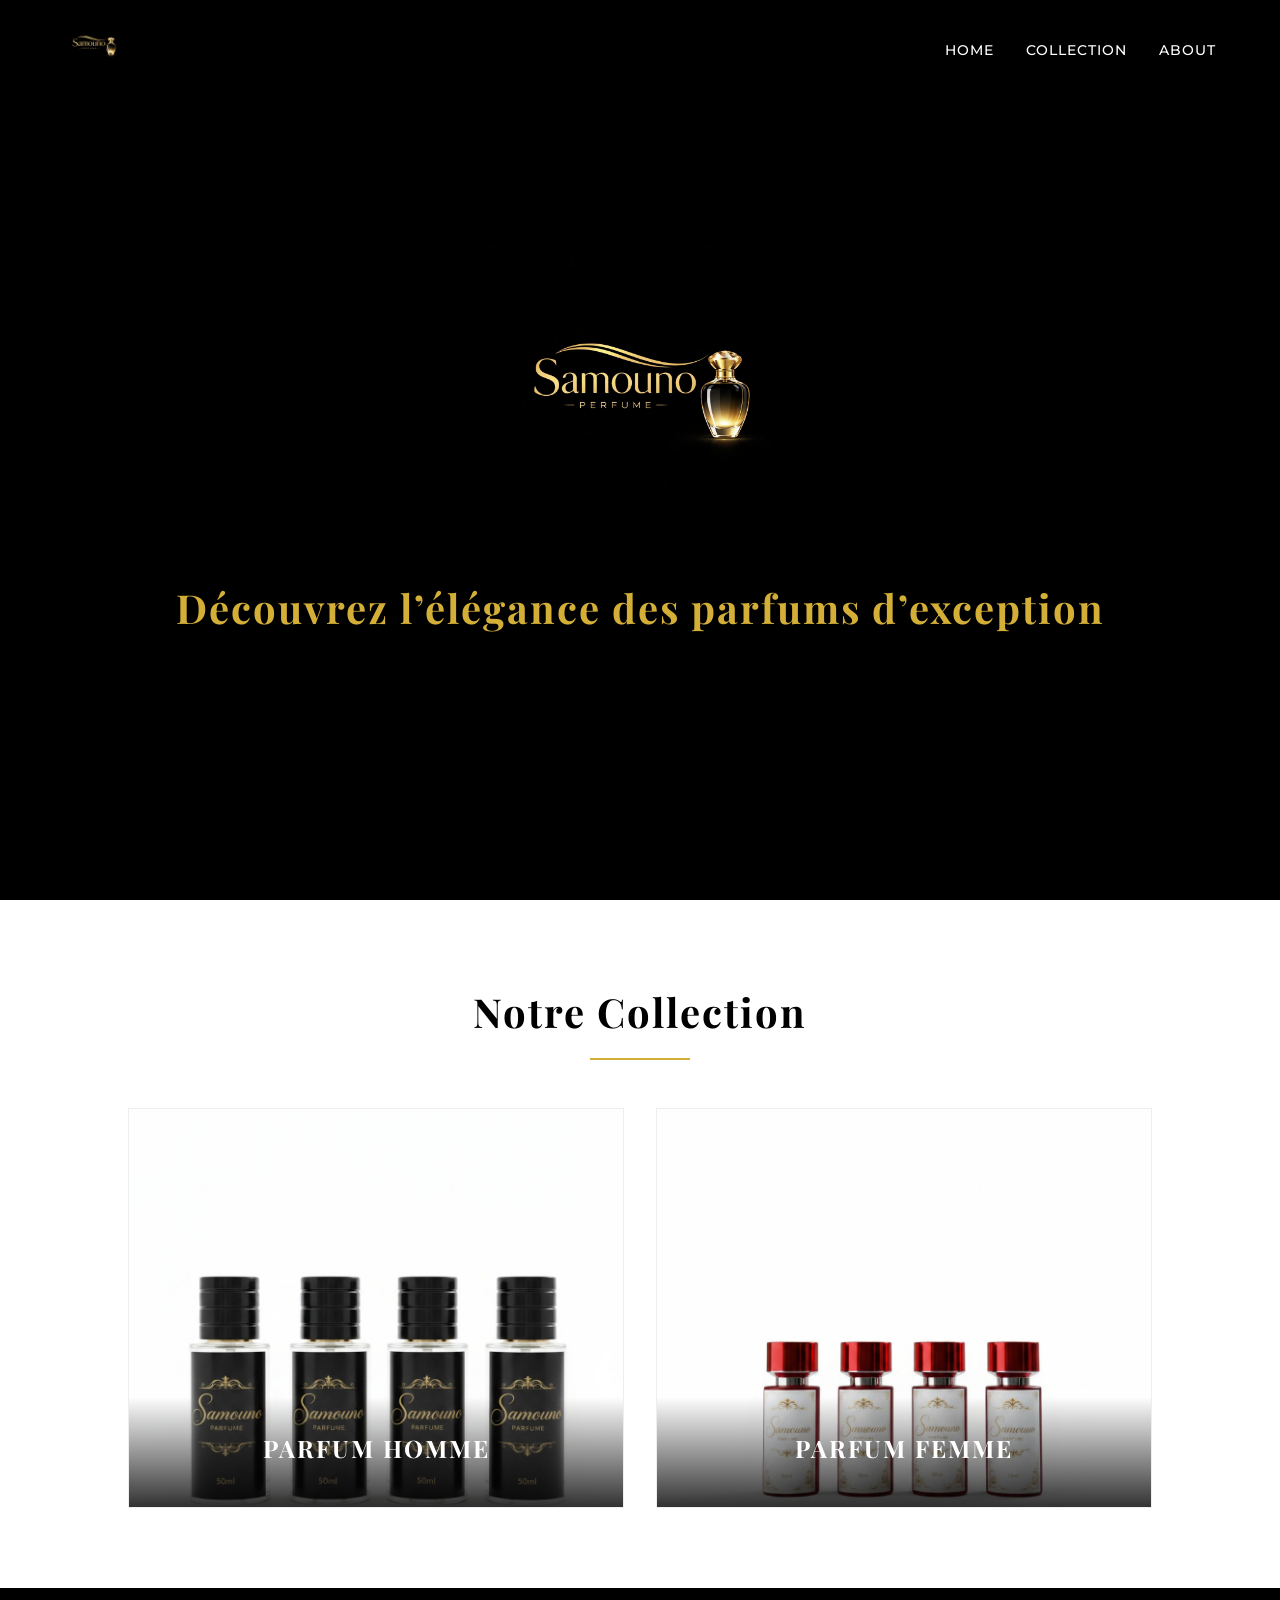
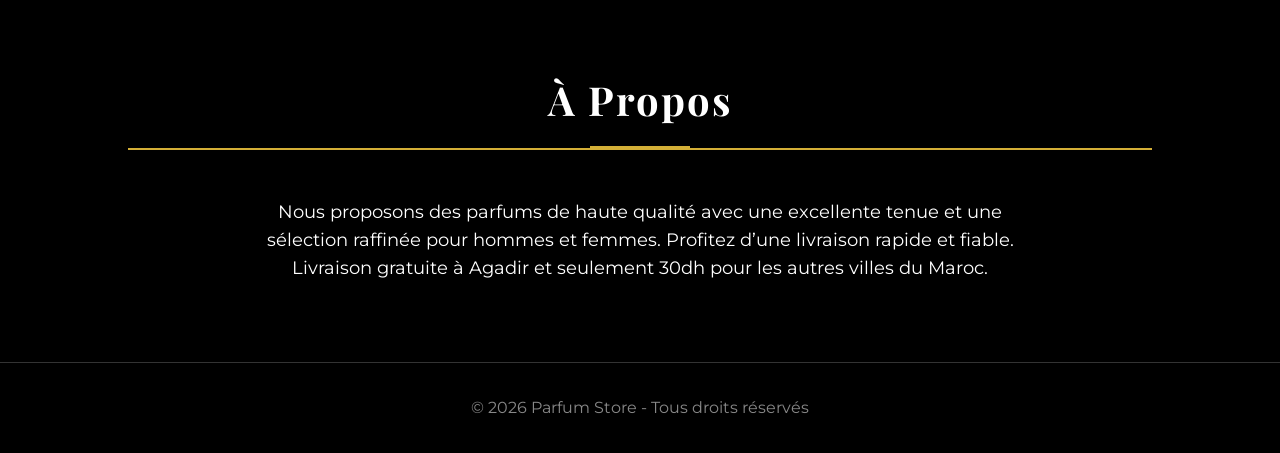
<file: index.html>
<!DOCTYPE html>
<html lang="fr">
<head>
    <meta charset="UTF-8">
    <meta name="viewport" content="width=device-width, initial-scale=1.0">
    <title>Parfum Store | Élégance d'exception</title>
    <link rel="stylesheet" href="style.css">
    <link href="https://fonts.googleapis.com/css2?family=Montserrat:wght@300;400;500;700&family=Playfair+Display:wght@400;700&display=swap" rel="stylesheet">
</head>
<body>

    <header>
        <div class="logo">
            <a href="index.html">
                <img src="image/logooo.jpeg.jpeg" alt="Parfum Store Logo">
            </a>
        </div>
        <nav>
            <ul>
                <li><a href="index.html">Home</a></li>
                <li><a href="#collection">Collection</a></li>
                <li><a href="#about">About</a></li>
            </ul>
        </nav>
    </header>

    <main>
        <section class="hero">
            <img src="image/logooo.jpeg.jpeg" alt="Hero Logo">
            <h1>Découvrez l’élégance des parfums d’exception</h1>
        </section>

        <section id="collection">
            <h2 class="section-title">Notre Collection</h2>
            <div class="collection-grid">
                <!-- LES PARFUMS ORIGINAUX -->
                

                <!-- PARFUM HOMME -->
                <div class="category-card" onclick="window.location.href='homme.html'">
                    <img src="image/parfum3barrjal.jpeg.jpg" alt="Parfum Homme">
                    <div class="category-overlay">
                        <h3>Parfum Homme</h3>
                    </div>
                </div>

                <!-- PARFUM FEMME -->
                <div class="category-card" onclick="window.location.href='femme.html'">
                    <img src="image/parfum3barfemme.jpeg.jpg" alt="Parfum Femme">
                    <div class="category-overlay">
                        <h3>Parfum Femme</h3>
                    </div>
                </div>
            </div>
        </section>

        <section id="about" class="about">
            <h2 class="section-title" style="color: white; border-bottom: 2px solid #D4AF37;">À Propos</h2>
            <p>
                Nous proposons des parfums de haute qualité avec une excellente tenue et une sélection raffinée pour hommes et femmes. 
                Profitez d’une livraison rapide et fiable. Livraison gratuite à Agadir et seulement 30dh pour les autres villes du Maroc.
            </p>
        </section>
    </main>

    <footer>
        <p>&copy; 2026 Parfum Store - Tous droits réservés</p>
    </footer>

    <script src="script.js"></script>
</body>
</html>
</file>
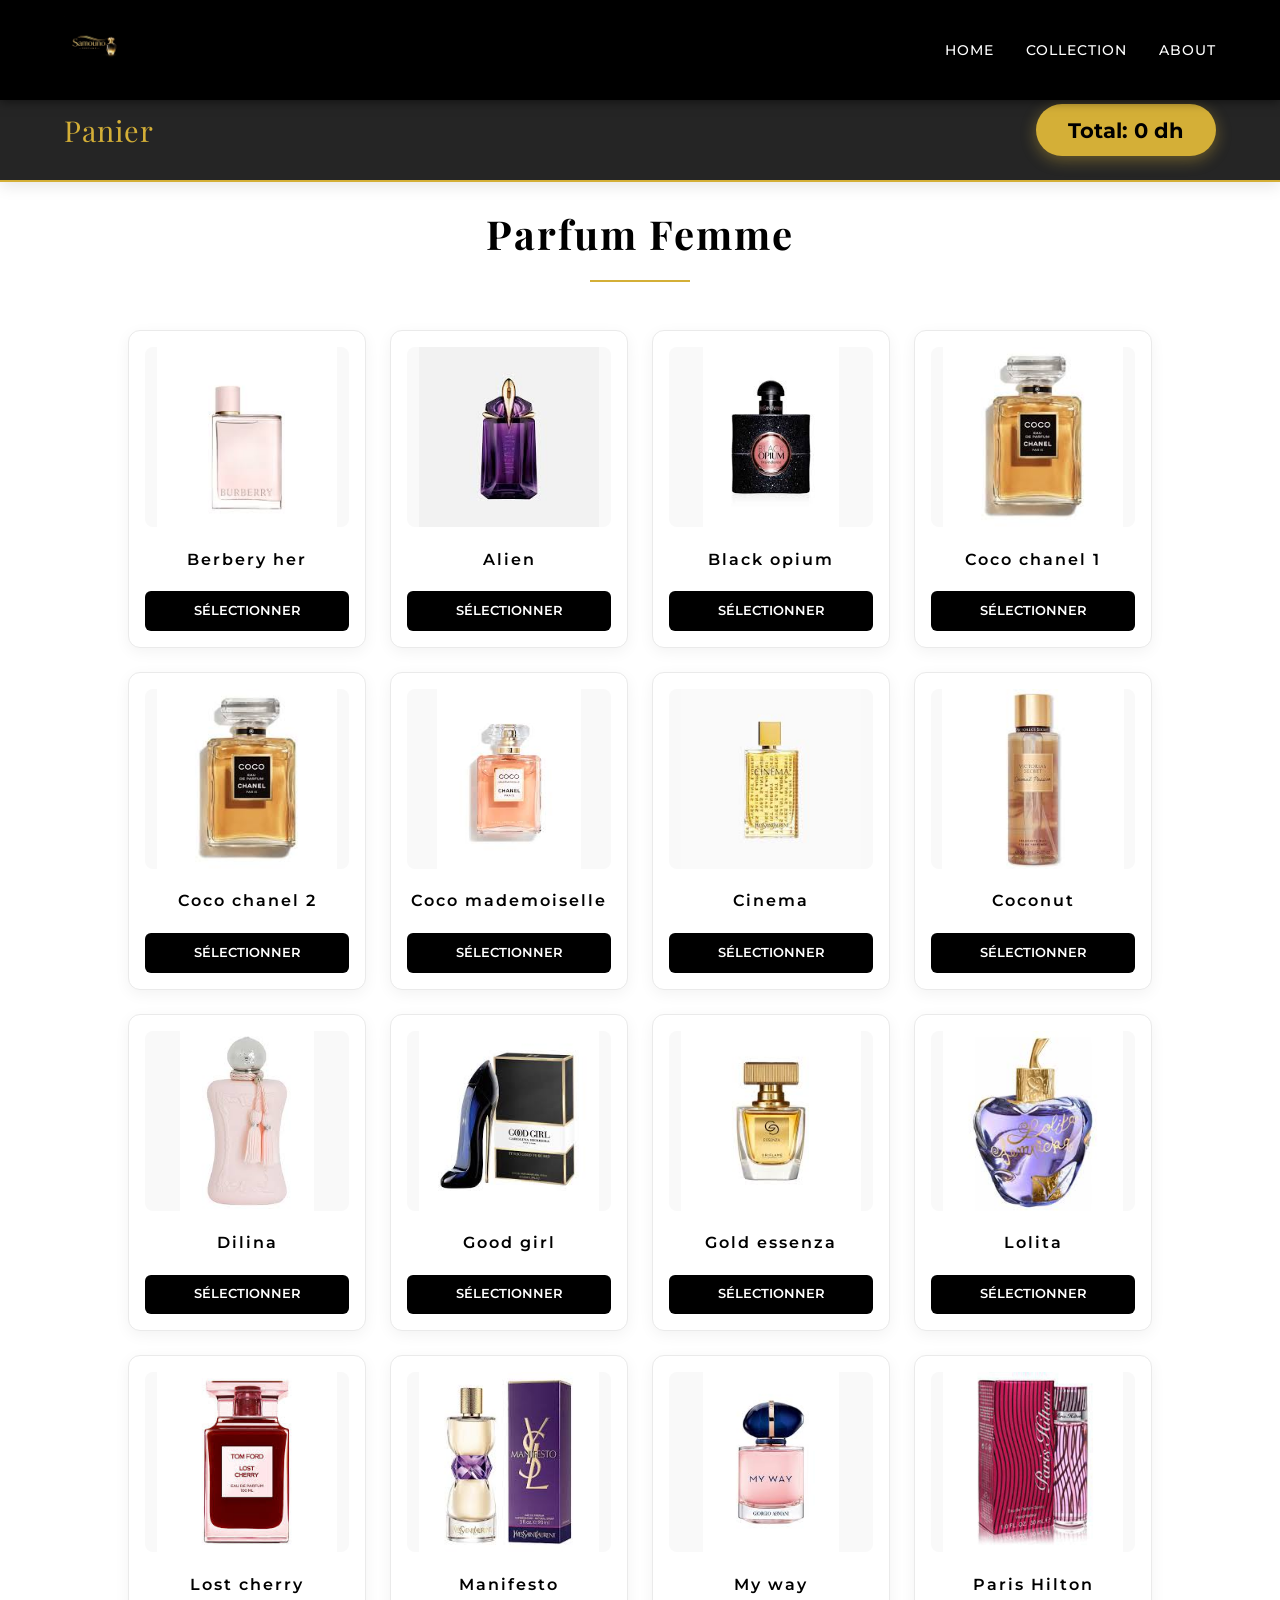
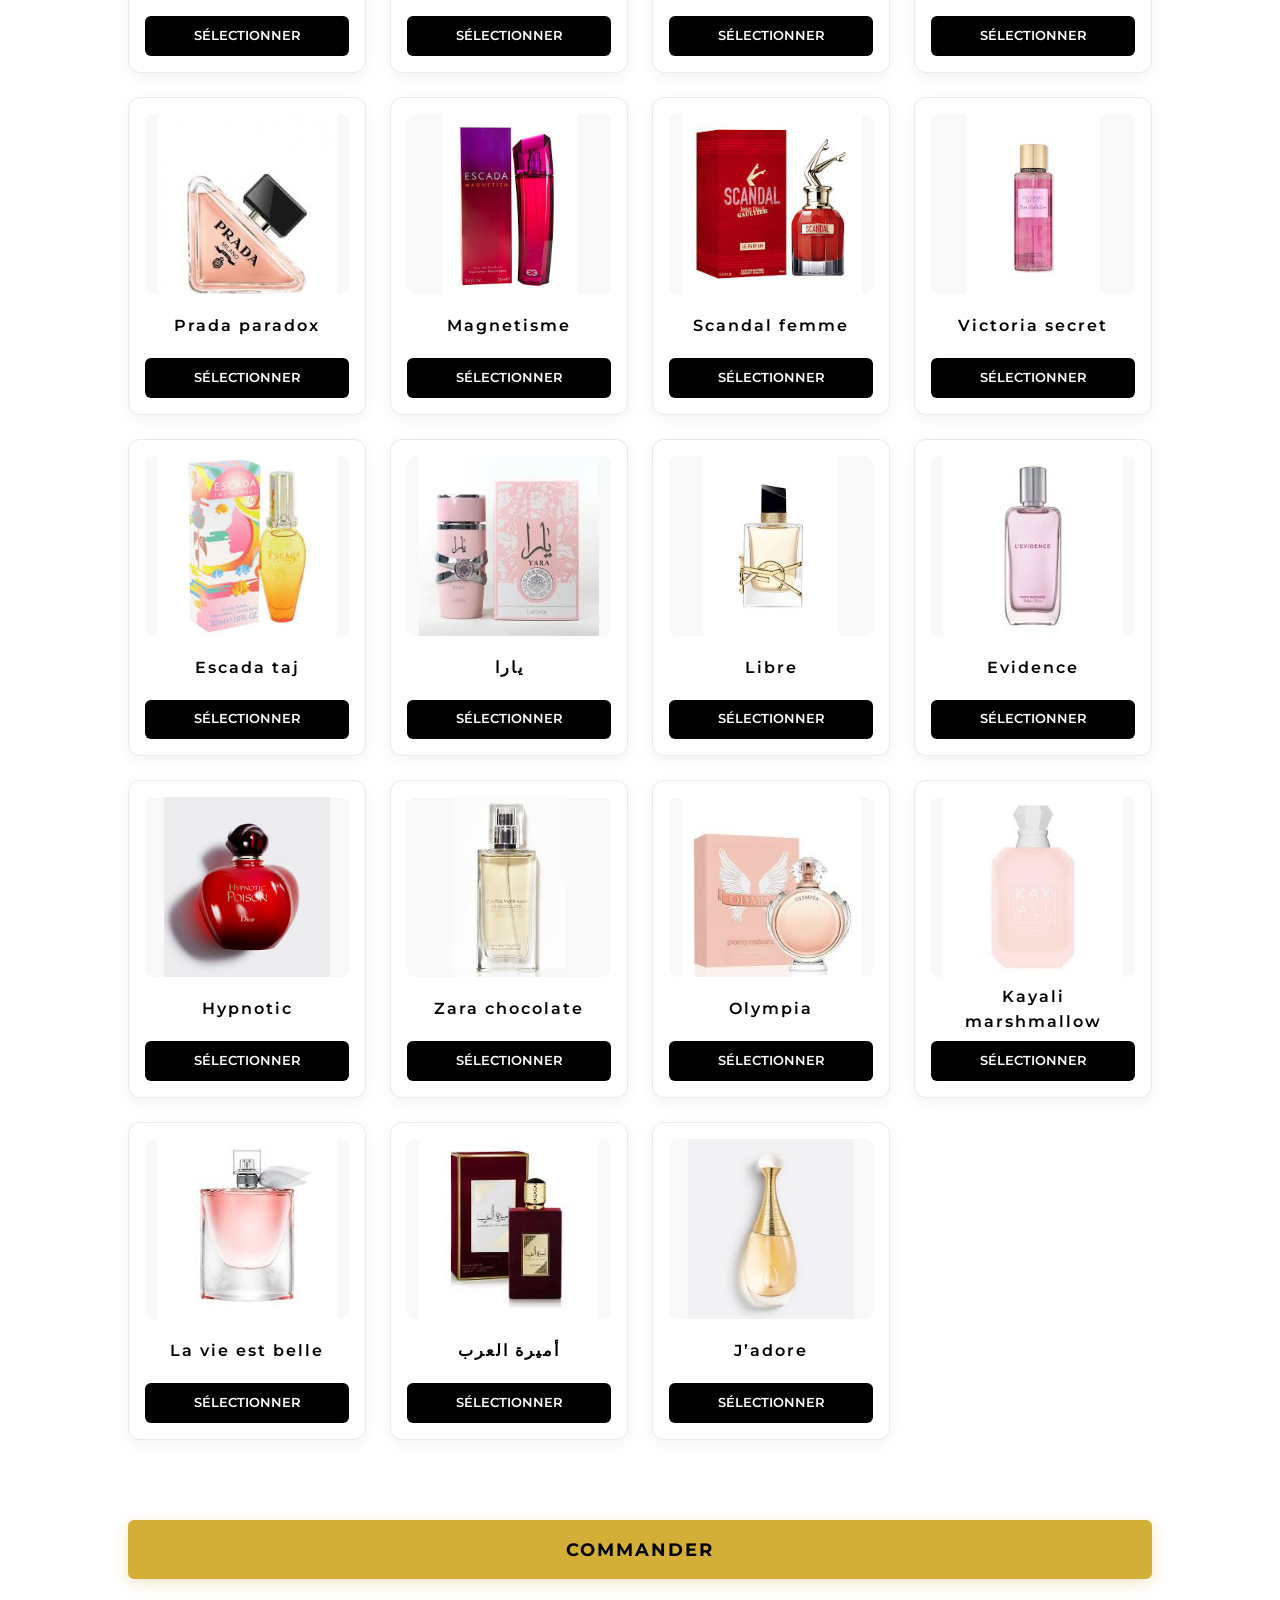
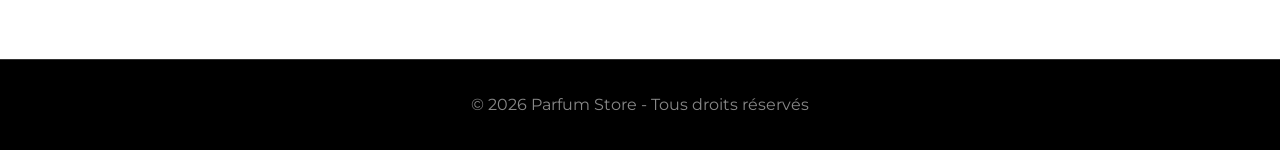
<file: femme.html>
<!DOCTYPE html>
<html lang="fr">
<head>
    <meta charset="UTF-8">
    <meta name="viewport" content="width=device-width, initial-scale=1.0">
    <title>Parfum Femme | Parfum Store</title>
    <link rel="stylesheet" href="style.css">
    <link href="https://fonts.googleapis.com/css2?family=Montserrat:wght@300;400;500;700&family=Playfair+Display:wght@400;700&display=swap" rel="stylesheet">
</head>
<body>

    <header>
        <div class="logo">
            <a href="index.html">
                <img src="image/logooo.jpeg.jpeg" alt="Parfum Store Logo">
            </a>
        </div>
        <nav>
            <ul>
                <li><a href="index.html">Home</a></li>
                <li><a href="index.html#collection">Collection</a></li>
                <li><a href="index.html#about">About</a></li>
            </ul>
        </nav>
    </header>

    <div class="cart-header">
        <div class="container" style="width: 100%; display: flex; justify-content: space-between; align-items: center; max-width: 1200px; margin: 0 auto;">
            <span class="cart-title">Panier</span>
            <span class="cart-total">Total: <span id="totalPrice">0</span> dh</span>
        </div>
    </div>

    <main style="padding-top: 20px;">
        <section>
            <h2 class="section-title">Parfum Femme</h2>
            
            <div class="perfume-selector">
                <!-- List from user input -->
                <div class="perfume-card">
                    <img src="image/Berbery her.jpg" alt="Berbery her">
                    <h3>Berbery her</h3>
                    <label class="select-btn">
                        <input type="checkbox" class="perfume-check" value="Berbery her">
                        <span>Sélectionner</span>
                    </label>
                </div>
                <div class="perfume-card">
                    <img src="image/Alien.jpg" alt="Alien">
                    <h3>Alien</h3>
                    <label class="select-btn">
                        <input type="checkbox" class="perfume-check" value="Alien">
                        <span>Sélectionner</span>
                    </label>
                </div>
                <div class="perfume-card">
                    <img src="image/Black opium.jpg" alt="Black opium">
                    <h3>Black opium</h3>
                    <label class="select-btn">
                        <input type="checkbox" class="perfume-check" value="Black opium">
                        <span>Sélectionner</span>
                    </label>
                </div>
                <div class="perfume-card">
                    <img src="image/1 Coco chanel.jpg" alt="Coco chanel 1">
                    <h3>Coco chanel 1</h3>
                    <label class="select-btn">
                        <input type="checkbox" class="perfume-check" value="Coco chanel 1">
                        <span>Sélectionner</span>
                    </label>
                </div>
                <div class="perfume-card">
                    <img src="image/1 Coco chanel.jpg" alt="Coco chanel 2">
                    <h3>Coco chanel 2</h3>
                    <label class="select-btn">
                        <input type="checkbox" class="perfume-check" value="Coco chanel 2">
                        <span>Sélectionner</span>
                    </label>
                </div>
                <div class="perfume-card">
                    <img src="image/Coco mademoiselle.jpg" alt="Coco mademoiselle">
                    <h3>Coco mademoiselle</h3>
                    <label class="select-btn">
                        <input type="checkbox" class="perfume-check" value="Coco mademoiselle">
                        <span>Sélectionner</span>
                    </label>
                </div>
                <div class="perfume-card">
                    <img src="image/Cinema.jpg" alt="Cinema">
                    <h3>Cinema</h3>
                    <label class="select-btn">
                        <input type="checkbox" class="perfume-check" value="Cinema">
                        <span>Sélectionner</span>
                    </label>
                </div>
                <div class="perfume-card">
                    <img src="image/Coconut.jpg" alt="Coconut">
                    <h3>Coconut</h3>
                    <label class="select-btn">
                        <input type="checkbox" class="perfume-check" value="Coconut">
                        <span>Sélectionner</span>
                    </label>
                </div>
                <div class="perfume-card">
                    <img src="image/Dilina.jpg" alt="Dilina">
                    <h3>Dilina</h3>
                    <label class="select-btn">
                        <input type="checkbox" class="perfume-check" value="Dilina">
                        <span>Sélectionner</span>
                    </label>
                </div>
                <div class="perfume-card">
                    <img src="image/Good girl.jpg" alt="Good girl">
                    <h3>Good girl</h3>
                    <label class="select-btn">
                        <input type="checkbox" class="perfume-check" value="Good girl">
                        <span>Sélectionner</span>
                    </label>
                </div>
                <div class="perfume-card">
                    <img src="image/Gold essenza.jpg" alt="Gold essenza">
                    <h3>Gold essenza</h3>
                    <label class="select-btn">
                        <input type="checkbox" class="perfume-check" value="Gold essenza">
                        <span>Sélectionner</span>
                    </label>
                </div>
                <div class="perfume-card">
                    <img src="image/Lolita.jpg" alt="Lolita">
                    <h3>Lolita</h3>
                    <label class="select-btn">
                        <input type="checkbox" class="perfume-check" value="Lolita">
                        <span>Sélectionner</span>
                    </label>
                </div>
                <div class="perfume-card">
                    <img src="image/Lost cherry.jpg" alt="Lost cherry">
                    <h3>Lost cherry</h3>
                    <label class="select-btn">
                        <input type="checkbox" class="perfume-check" value="Lost cherry">
                        <span>Sélectionner</span>
                    </label>
                </div>
                <div class="perfume-card">
                    <img src="image/Manifesto.jpg" alt="Manifesto">
                    <h3>Manifesto</h3>
                    <label class="select-btn">
                        <input type="checkbox" class="perfume-check" value="Manifesto">
                        <span>Sélectionner</span>
                    </label>
                </div>
                <div class="perfume-card">
                    <img src="image/May way.jpg" alt="My way">
                    <h3>My way</h3>
                    <label class="select-btn">
                        <input type="checkbox" class="perfume-check" value="My way">
                        <span>Sélectionner</span>
                    </label>
                </div>
                <div class="perfume-card">
                    <img src="image/Paris Hilton.jpg" alt="Paris Hilton">
                    <h3>Paris Hilton</h3>
                    <label class="select-btn">
                        <input type="checkbox" class="perfume-check" value="Paris Hilton">
                        <span>Sélectionner</span>
                    </label>
                </div>
                <div class="perfume-card">
                    <img src="image/Prada paradox.jpg" alt="Prada paradox">
                    <h3>Prada paradox</h3>
                    <label class="select-btn">
                        <input type="checkbox" class="perfume-check" value="Prada paradox">
                        <span>Sélectionner</span>
                    </label>
                </div>
                <div class="perfume-card">
                    <img src="image/Magnetisme.jpg" alt="Magnetisme">
                    <h3>Magnetisme</h3>
                    <label class="select-btn">
                        <input type="checkbox" class="perfume-check" value="Magnetisme">
                        <span>Sélectionner</span>
                    </label>
                </div>
                <div class="perfume-card">
                    <img src="image/Scandal femme.jpg" alt="Scandal femme">
                    <h3>Scandal femme</h3>
                    <label class="select-btn">
                        <input type="checkbox" class="perfume-check" value="Scandal femme">
                        <span>Sélectionner</span>
                    </label>
                </div>
                <div class="perfume-card">
                    <img src="image/Victoria secret.jpg" alt="Victoria secret">
                    <h3>Victoria secret</h3>
                    <label class="select-btn">
                        <input type="checkbox" class="perfume-check" value="Victoria secret">
                        <span>Sélectionner</span>
                    </label>
                </div>
                <div class="perfume-card">
                    <img src="image/Escada taj.jpg" alt="Escada taj">
                    <h3>Escada taj</h3>
                    <label class="select-btn">
                        <input type="checkbox" class="perfume-check" value="Escada taj">
                        <span>Sélectionner</span>
                    </label>
                </div>
                <div class="perfume-card">
                    <img src="image/yara.jpg" alt="يارا">
                    <h3>يارا</h3>
                    <label class="select-btn">
                        <input type="checkbox" class="perfume-check" value="يارا">
                        <span>Sélectionner</span>
                    </label>
                </div>
                <div class="perfume-card">
                    <img src="image/Libre.jpg" alt="Libre">
                    <h3>Libre</h3>
                    <label class="select-btn">
                        <input type="checkbox" class="perfume-check" value="Libre">
                        <span>Sélectionner</span>
                    </label>
                </div>
                <div class="perfume-card">
                    <img src="image/Evidence.jpg" alt="Evidence">
                    <h3>Evidence</h3>
                    <label class="select-btn">
                        <input type="checkbox" class="perfume-check" value="Evidence">
                        <span>Sélectionner</span>
                    </label>
                </div>
                <div class="perfume-card">
                    <img src="image/Hypnotic.jpg" alt="Hypnotic">
                    <h3>Hypnotic</h3>
                    <label class="select-btn">
                        <input type="checkbox" class="perfume-check" value="Hypnotic">
                        <span>Sélectionner</span>
                    </label>
                </div>
                <div class="perfume-card">
                    <img src="image/Zara chocolate.jpg" alt="Zara chocolate">
                    <h3>Zara chocolate</h3>
                    <label class="select-btn">
                        <input type="checkbox" class="perfume-check" value="Zara chocolate">
                        <span>Sélectionner</span>
                    </label>
                </div>
                <div class="perfume-card">
                    <img src="image/Olympia.jpg" alt="Olympia">
                    <h3>Olympia</h3>
                    <label class="select-btn">
                        <input type="checkbox" class="perfume-check" value="Olympia">
                        <span>Sélectionner</span>
                    </label>
                </div>
                <div class="perfume-card">
                    <img src="image/Kayali marshmallow.jpg" alt="Kayali marshmallow">
                    <h3>Kayali marshmallow</h3>
                    <label class="select-btn">
                        <input type="checkbox" class="perfume-check" value="Kayali marshmallow">
                        <span>Sélectionner</span>
                    </label>
                </div>
                <div class="perfume-card">
                    <img src="image/La vie et belle.jpg" alt="La vie est belle">
                    <h3>La vie est belle</h3>
                    <label class="select-btn">
                        <input type="checkbox" class="perfume-check" value="La vie est belle">
                        <span>Sélectionner</span>
                    </label>
                </div>
                <div class="perfume-card">
                    <img src="image/أميرة العرب.jpg" alt="أميرة العرب">
                    <h3>أميرة العرب</h3>
                    <label class="select-btn">
                        <input type="checkbox" class="perfume-check" value="أميرة العرب">
                        <span>Sélectionner</span>
                    </label>
                </div>
                <div class="perfume-card">
                    <img src="image/J’adore.jpg" alt="J’adore">
                    <h3>J’adore</h3>
                    <label class="select-btn">
                        <input type="checkbox" class="perfume-check" value="J’adore">
                        <span>Sélectionner</span>
                    </label>
                </div>
            </div>

            <button class="btn" id="commanderBtn" style="width: 100%; margin-top: 2rem;">Commander</button>
        </section>
    </main>

    <!-- Modal Form -->
    <div id="orderModal" class="modal">
        <div class="modal-content">
            <span class="close-modal">&times;</span>
            <h3 style="margin-bottom: 1.5rem; text-align: center;">Valider votre commande</h3>
            <p id="orderSummaryText" style="margin-bottom: 1rem; text-align: center; font-size: 0.9rem;"></p>
            <form id="orderForm">
                <div class="form-group">
                    <label>Prénom</label>
                    <input type="text" id="prenom" required>
                </div>
                <div class="form-group">
                    <label>Nom</label>
                    <input type="text" id="nom" required>
                </div>
                <div class="form-group">
                    <label>Ville</label>
                    <input type="text" id="ville" required>
                </div>
                <div class="form-group">
                    <label>Adresse</label>
                    <input type="text" id="adresse" required>
                </div>
                <div class="form-group">
                    <label>Téléphone</label>
                    <input type="tel" id="telephone" required>
                </div>
                <button type="submit" class="btn" style="width: 100%;">Valider commande</button>
            </form>
        </div>
    </div>

    <footer>
        <p>&copy; 2026 Parfum Store - Tous droits réservés</p>
    </footer>

    <script src="script.js"></script>
</body>
</html>
</file>
<file: style.css>
/* Global Styles */
:root {
    --gold: #D4AF37;
    --gold-hover: #C5A021;
    --black: #000000;
    --dark-gray: #1a1a1a;
    --white: #ffffff;
    --light-gray: #f4f4f4;
    --transition: all 0.3s ease;
}

* {
    margin: 0;
    padding: 0;
    box-sizing: border-box;
    font-family: 'Montserrat', sans-serif;
}

body {
    background-color: var(--white);
    color: var(--black);
    line-height: 1.6;
    overflow-x: hidden;
}

h1, h2, h3 {
    font-family: 'Playfair Display', serif;
    letter-spacing: 2px;
}

a {
    text-decoration: none;
    color: inherit;
}

ul {
    list-style: none;
}

/* Header */
header {
    background-color: var(--black);
    color: var(--white);
    padding: 1rem 5%;
    display: flex;
    justify-content: space-between;
    align-items: center;
    position: fixed;
    width: 100%;
    top: 0;
    z-index: 1000;
    box-shadow: 0 2px 10px rgba(0,0,0,0.5);
}

.logo img {
    height: 60px;
    width: auto;
    transition: var(--transition);
}

nav ul {
    display: flex;
    gap: 2rem;
}

nav ul li a {
    color: var(--white);
    font-weight: 500;
    text-transform: uppercase;
    font-size: 0.9rem;
    letter-spacing: 1px;
    transition: var(--transition);
}

nav ul li a:hover {
    color: var(--gold);
}

/* Hero Section */
.hero {
    height: 100vh;
    background-color: var(--black);
    display: flex;
    flex-direction: column;
    justify-content: center;
    align-items: center;
    text-align: center;
    color: var(--white);
    padding-top: 80px;
}

.hero img {
    max-width: 300px;
    margin-bottom: 2rem;
    animation: fadeIn 2s ease;
}

.hero h1 {
    font-size: 2.5rem;
    margin-bottom: 1rem;
    color: var(--gold);
    padding: 0 20px;
}

/* Sections */
section {
    padding: 5rem 10%;
}

.section-title {
    text-align: center;
    font-size: 2.5rem;
    margin-bottom: 3rem;
    position: relative;
    padding-bottom: 1rem;
}

.section-title::after {
    content: '';
    position: absolute;
    bottom: 0;
    left: 50%;
    transform: translateX(-50%);
    width: 100px;
    height: 2px;
    background-color: var(--gold);
}

/* Collection Grid */
.collection-grid {
    display: grid;
    grid-template-columns: repeat(auto-fit, minmax(300px, 1fr));
    gap: 2rem;
}

.category-card {
    position: relative;
    overflow: hidden;
    height: 400px;
    cursor: pointer;
    border: 1px solid #eee;
}

.category-card img {
    width: 100%;
    height: 100%;
    object-fit: cover;
    transition: transform 0.5s ease;
}

.category-card:hover img {
    transform: scale(1.1);
}

.category-overlay {
    position: absolute;
    bottom: 0;
    left: 0;
    width: 100%;
    padding: 2rem;
    background: linear-gradient(transparent, rgba(0,0,0,0.8));
    color: var(--white);
    text-align: center;
}

.category-overlay h3 {
    font-size: 1.5rem;
    margin-bottom: 0.5rem;
    text-transform: uppercase;
}

/* Products Grid */
.products-grid {
    display: grid;
    grid-template-columns: repeat(auto-fill, minmax(250px, 1fr));
    gap: 2rem;
}

.product-card {
    background: white;
    padding: 1.5rem;
    text-align: center;
    box-shadow: 0 5px 15px rgba(0,0,0,0.05);
    transition: var(--transition);
    border: 1px solid #f0f0f0;
}

.product-card:hover {
    transform: translateY(-10px);
    box-shadow: 0 10px 25px rgba(0,0,0,0.1);
}

.product-card img {
    width: 100%;
    height: 250px;
    object-fit: cover;
    margin-bottom: 1rem;
}

.product-card h3 {
    font-size: 1.2rem;
    margin-bottom: 0.5rem;
}

.product-card .price {
    color: var(--gold);
    font-weight: bold;
    font-size: 1.2rem;
    margin-bottom: 1rem;
}

.btn {
    display: inline-block;
    padding: 0.8rem 2rem;
    background-color: var(--black);
    color: var(--white);
    text-transform: uppercase;
    font-size: 0.8rem;
    letter-spacing: 1px;
    border: none;
    cursor: pointer;
    transition: var(--transition);
}

.btn:hover {
    background-color: var(--gold);
}

/* About Section */
.about {
    background-color: var(--black);
    color: var(--white);
    text-align: center;
}

.about p {
    max-width: 800px;
    margin: 0 auto;
    font-size: 1.1rem;
}

/* Footer */
footer {
    background-color: var(--black);
    color: #888;
    text-align: center;
    padding: 2rem;
    border-top: 1px solid #333;
}

/* Modal / Popup */
.modal {
    display: none;
    position: fixed;
    z-index: 2000;
    left: 0;
    top: 0;
    width: 100%;
    height: 100%;
    background-color: rgba(0,0,0,0.8);
    justify-content: center;
    align-items: center;
}

.modal-content {
    background-color: var(--white);
    padding: 2rem;
    width: 90%;
    max-width: 500px;
    position: relative;
    border-top: 5px solid var(--gold);
}

.close-modal {
    position: absolute;
    right: 1.5rem;
    top: 1rem;
    font-size: 1.5rem;
    cursor: pointer;
}

.form-group {
    margin-bottom: 1rem;
}

.form-group label {
    display: block;
    margin-bottom: 0.5rem;
    font-size: 0.9rem;
}

.form-group input {
    width: 100%;
    padding: 0.8rem;
    border: 1px solid #ddd;
}

/* Upgraded Cart & Selection Styles */
.cart-header {
    background: rgba(26, 26, 26, 0.95);
    backdrop-filter: blur(10px);
    color: var(--white);
    padding: 1.5rem 5%;
    position: sticky;
    top: 80px;
    z-index: 900;
    display: flex;
    justify-content: space-between;
    align-items: center;
    border-bottom: 2px solid var(--gold);
    box-shadow: 0 4px 15px rgba(0,0,0,0.1);
    transition: var(--transition);
}

.cart-header .cart-title {
    font-family: 'Playfair Display', serif;
    font-size: 1.8rem;
    letter-spacing: 1px;
    color: var(--gold);
}

.cart-total {
    font-weight: 700;
    font-size: 1.3rem;
    background: var(--gold);
    color: var(--black) !important;
    padding: 0.6rem 2rem;
    border-radius: 30px;
    box-shadow: 0 4px 15px rgba(212, 175, 55, 0.4);
}

.cart-total #totalPrice {
    color: var(--black) !important;
}

.perfume-selector {
    display: grid;
    grid-template-columns: repeat(auto-fill, minmax(220px, 1fr));
    gap: 1.5rem;
    margin-bottom: 3rem;
}

.perfume-card {
    background: var(--white);
    border: 1px solid #eaeaea;
    border-radius: 12px;
    padding: 1rem;
    text-align: center;
    transition: var(--transition);
    display: flex;
    flex-direction: column;
    align-items: center;
    gap: 0.8rem;
    box-shadow: 0 4px 15px rgba(0,0,0,0.05);
}

.perfume-card:hover {
    transform: translateY(-5px);
    box-shadow: 0 8px 25px rgba(212, 175, 55, 0.2);
    border-color: var(--gold);
}

.perfume-card img {
    width: 100%;
    height: 180px;
    object-fit: contain;
    border-radius: 8px;
    background: #f9f9f9;
}

.perfume-card h3 {
    font-size: 1rem;
    margin: 0;
    color: var(--black);
    font-family: 'Montserrat', sans-serif;
    font-weight: 600;
    height: 2.4rem;
    display: flex;
    align-items: center;
    justify-content: center;
}

.select-btn {
    width: 100%;
    cursor: pointer;
}

.select-btn input {
    display: none;
}

.select-btn span {
    display: block;
    padding: 0.6rem;
    background: var(--black);
    color: var(--white);
    border-radius: 6px;
    font-size: 0.8rem;
    font-weight: 600;
    text-transform: uppercase;
    transition: var(--transition);
}

.select-btn input:checked + span {
    background: var(--gold);
    color: var(--black);
}

.perfume-card:has(input:checked) {
    border-color: var(--gold);
    background: #fffdf5;
}

/* Custom checkbox styling */
.perfume-check {
    appearance: none;
    -webkit-appearance: none;
    width: 20px;
    height: 20px;
    border: 2px solid #ccc;
    border-radius: 4px;
    outline: none;
    cursor: pointer;
    position: relative;
    transition: var(--transition);
    flex-shrink: 0;
}

.perfume-check:checked {
    border-color: var(--gold);
    background-color: var(--gold);
}

.perfume-check:checked::after {
    content: '✓';
    position: absolute;
    color: var(--black);
    font-size: 14px;
    font-weight: bold;
    top: 50%;
    left: 50%;
    transform: translate(-50%, -50%);
}

.perfume-item:has(input:checked) .perfume-check {
    border-color: var(--gold);
}

/* Manual Inputs Section */
.manual-order-section {
    background: var(--white);
    padding: 3rem;
    border-radius: 12px;
    box-shadow: 0 10px 30px rgba(0,0,0,0.05);
    border: 1px solid rgba(212, 175, 55, 0.2);
    position: relative;
    overflow: hidden;
    margin-bottom: 2rem;
}

.manual-order-section::before {
    content: '';
    position: absolute;
    top: 0;
    left: 0;
    width: 4px;
    height: 100%;
    background: var(--gold);
}

.manual-order-section h3 {
    font-family: 'Playfair Display', serif;
    font-size: 1.5rem;
    margin-bottom: 1.5rem;
    color: var(--black);
}

.order-inputs {
    display: grid;
    grid-template-columns: repeat(auto-fit, minmax(220px, 1fr));
    gap: 1.5rem;
    margin-bottom: 2rem;
}

.order-inputs input {
    padding: 1rem 1.2rem;
    border: 1px solid #e0e0e0;
    border-radius: 6px;
    background: #fafafa;
    font-family: 'Montserrat', sans-serif;
    font-size: 0.95rem;
    transition: var(--transition);
}

.order-inputs input:focus {
    outline: none;
    border-color: var(--gold);
    background: var(--white);
    box-shadow: 0 0 0 3px rgba(212, 175, 55, 0.1);
}

#commanderBtn {
    background: var(--gold);
    color: var(--black);
    font-weight: 700;
    font-size: 1.1rem;
    padding: 1.2rem;
    border-radius: 6px;
    letter-spacing: 2px;
    box-shadow: 0 4px 15px rgba(212, 175, 55, 0.3);
    border: none;
    cursor: pointer;
    text-transform: uppercase;
    transition: var(--transition);
}

#commanderBtn:hover {
    background: var(--black);
    color: var(--gold);
    transform: translateY(-3px);
    box-shadow: 0 6px 20px rgba(0,0,0,0.2);
}

/* Animations */
@keyframes fadeIn {
    from { opacity: 0; transform: translateY(20px); }
    to { opacity: 1; transform: translateY(0); }
}

/* Responsive */
@media (max-width: 768px) {
    header {
        flex-direction: column;
        padding: 1rem;
    }
    
    nav ul {
        margin-top: 1rem;
        gap: 1rem;
    }
    
    .hero h1 {
        font-size: 1.8rem;
    }
    
    section {
        padding: 3rem 5%;
    }

    /* Fix cart header on mobile */
    .cart-header {
        top: 130px; /* Adjusted for taller mobile header */
        padding: 1rem 5%;
    }

    .cart-header .cart-title {
        font-size: 1.3rem;
    }

    .cart-total {
        font-size: 1rem;
        padding: 0.5rem 1.2rem;
    }

    main {
        padding-top: 140px !important;
    }

    .perfume-selector {
        grid-template-columns: repeat(2, 1fr);
        gap: 1rem;
    }

    .perfume-card {
        padding: 0.8rem;
    }

    .perfume-card img {
        height: 120px;
    }

    .perfume-card h3 {
        font-size: 0.8rem;
        height: 2rem;
    }

    .select-btn span {
        padding: 0.5rem;
        font-size: 0.7rem;
    }

    /* Grid 2 items per row on mobile for products */
    .products-grid {
        grid-template-columns: repeat(2, 1fr);
        gap: 1rem;
    }

    .product-card {
        padding: 0.8rem;
    }

    .product-card img {
        height: 150px;
    }

    .product-card h3 {
        font-size: 0.9rem;
    }

    .product-card .price {
        font-size: 1rem;
    }

    .btn {
        padding: 0.6rem 1rem;
        font-size: 0.7rem;
    }
}
</file>
